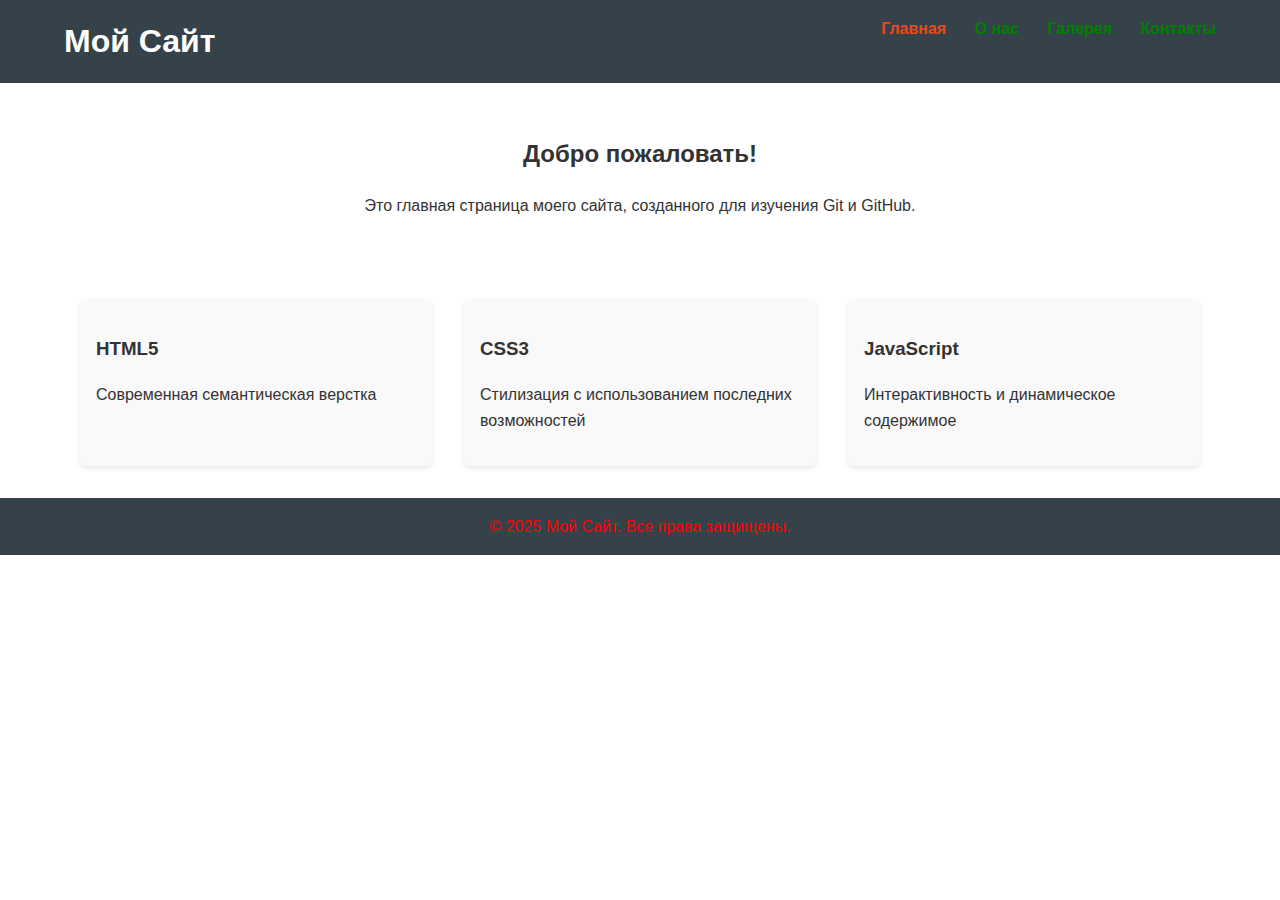
<file: index.html>
<!DOCTYPE html>
<html lang="ru">
<head>
    <meta charset="UTF-8">
    <meta name="viewport" content="width=device-width, initial-scale=1.0">
    <title>Мой сайт - Главная</title>
    <link rel="stylesheet" href="styles/main.css">
    <link rel="stylesheet" href="styles/header.css">
    <link rel="stylesheet" href="styles/footer.css">
</head>
<body>
    <header class="site-header">
        <div class="container">
            <h1 class="logo">Мой Сайт</h1>
            <nav class="main-nav">
                <ul>
                    <li><a href="index.html" class="active">Главная</a></li>
                    <li><a href="pages/about.html">О нас</a></li>
                    <li><a href="pages/gallery.html">Галерея</a></li>
                    <li><a href="pages/contact.html">Контакты</a></li>
                </ul>
            </nav>
        </div>
    </header>

    <main class="container">
        <section class="hero">
            <h2>Добро пожаловать!</h2>
            <p>Это главная страница моего сайта, созданного для изучения Git и GitHub.</p>
        </section>

        <section class="features">
            <article class="feature-card">
                <h3>HTML5</h3>
                <p>Современная семантическая верстка</p>
            </article>
            <article class="feature-card">
                <h3>CSS3</h3>
                <p>Стилизация с использованием последних возможностей</p>
            </article>
            <article class="feature-card">
                <h3>JavaScript</h3>
                <p>Интерактивность и динамическое содержимое</p>
            </article>
        </section>
    </main>

    <footer class="site-footer">
        <div class="container">
            <p>&copy; 2025 Мой Сайт. Все права защищены.</p>
        </div>
    </footer>

    <script src="scripts/main.js"></script>
</body>
</html>
</file>
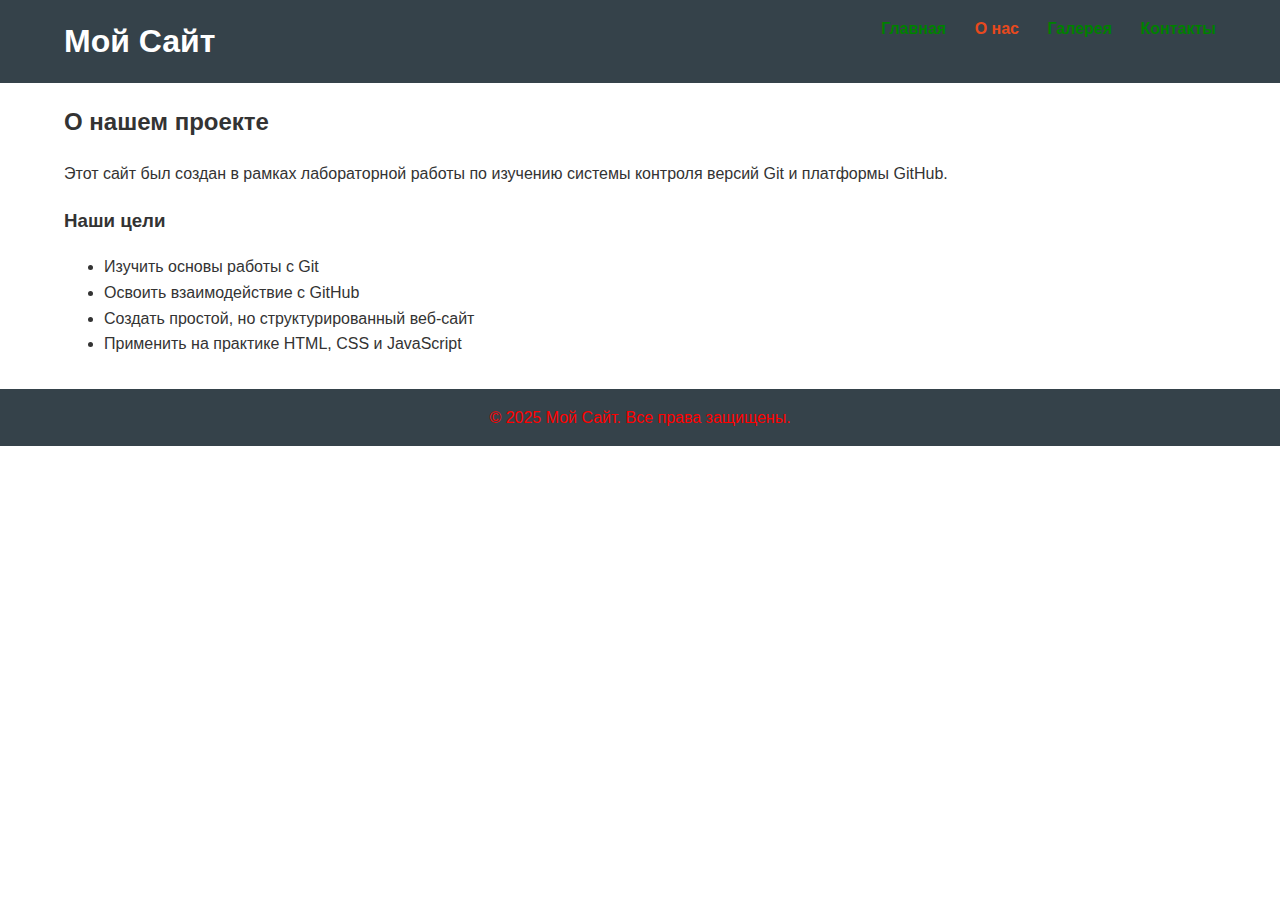
<file: pages/about.html>
<!DOCTYPE html>
<html lang="ru">
<head>
    <meta charset="UTF-8">
    <meta name="viewport" content="width=device-width, initial-scale=1.0">
    <title>Мой сайт - О нас</title>
    <link rel="stylesheet" href="../styles/main.css">
    <link rel="stylesheet" href="../styles/header.css">
    <link rel="stylesheet" href="../styles/footer.css">
</head>
<body>
    <header class="site-header">
        <div class="container">
            <h1 class="logo">Мой Сайт</h1>
            <nav class="main-nav">
                <ul>
                    <li><a href="../index.html">Главная</a></li>
                    <li><a href="about.html" class="active">О нас</a></li>
                    <li><a href="gallery.html">Галерея</a></li>
                    <li><a href="contact.html">Контакты</a></li>
                </ul>
            </nav>
        </div>
    </header>

    <main class="container">
        <article>
            <h2>О нашем проекте</h2>
            <p>Этот сайт был создан в рамках лабораторной работы по изучению системы контроля версий Git и платформы GitHub.</p>
            
            <h3>Наши цели</h3>
            <ul>
                <li>Изучить основы работы с Git</li>
                <li>Освоить взаимодействие с GitHub</li>
                <li>Создать простой, но структурированный веб-сайт</li>
                <li>Применить на практике HTML, CSS и JavaScript</li>
            </ul>
        </article>
    </main>

    <footer class="site-footer">
        <div class="container">
            <p>&copy; 2025 Мой Сайт. Все права защищены.</p>
        </div>
    </footer>

    <script src="../scripts/main.js"></script>
</body>
</html>
</file>
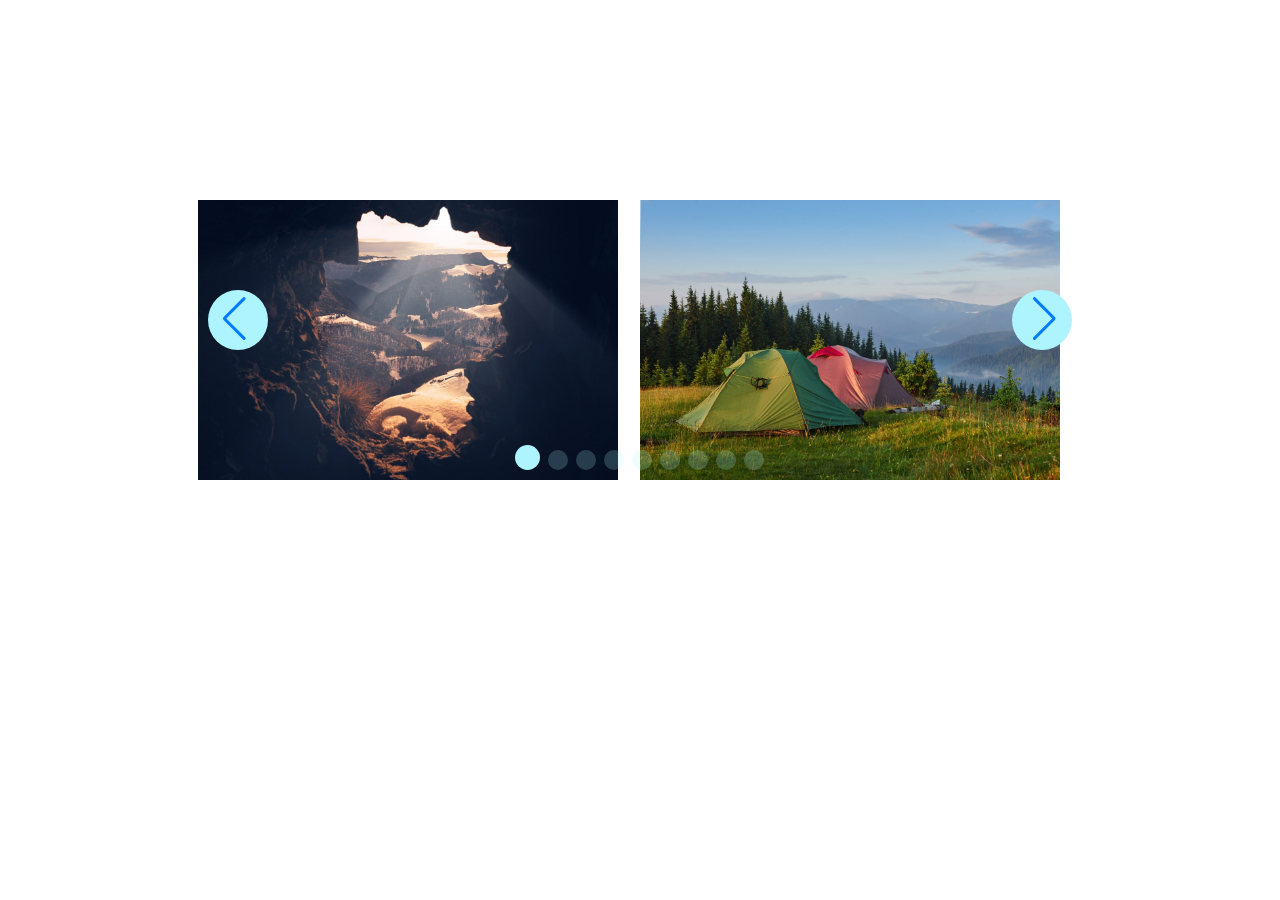
<file: pages/gallery.html>
<!DOCTYPE html>
<html lang="en">
<head>
    <meta charset="UTF-8">
    <meta name="viewport" content="width=device-width, initial-scale=1.0">
    <title>Gallery</title>
    <link rel="stylesheet" href="../styles/gallery.css">
    <link rel="stylesheet" href="https://cdn.jsdelivr.net/npm/swiper@8/swiper-bundle.min.css">
    <script src="https://cdn.jsdelivr.net/npm/swiper@8/swiper-bundle.min.js"></script>    
</head>
<body>
    <div class="swiper sample-slider">
        <div class="swiper-button-prev"></div>
        <div class="swiper-button-next"></div>
        <div class="swiper-pagination" ></div>
 
        <div class="swiper-wrapper">
            <div class="swiper-slide"><img src="../images/cave.jpg" alt=""></div>
            <div class="swiper-slide"><img src="../images/camp.jpg" alt=""></div>
            <div class="swiper-slide"><img src="../images/forest.jpg" alt=""></div>
            <div class="swiper-slide"><img src="../images/mountain.jpg" alt=""></div>
            <div class="swiper-slide"><img src="../images/lake.jpg" alt=""></div>
            <div class="swiper-slide"><img src="../images/nature.jpg" alt=""></div>
            <div class="swiper-slide"><img src="../images/china.jpg" alt=""></div>
            <div class="swiper-slide"><img src="../images/slovenia.jpg" alt=""></div>
            <div class="swiper-slide"><img src="../images/bali.jpg" alt=""></div>
        </div>
    </div>

    <script src="../scripts/gallery.js"></script>
</body>
</html>
</file>
<file: styles/main.css>
body {
    font-family: 'Arial', sans-serif;
    line-height: 1.6;
    margin: 0;
    padding: 0;
    color: #333;
}

.container {
    width: 90%;
    max-width: 1200px;
    margin: 0 auto;
    padding: 0 15px;
}

.features {
    display: flex;
    justify-content: space-between;
    margin: 2rem 0;
}

.feature-card {
    flex: 1;
    padding: 1rem;
    margin: 0 1rem;
    background: #f9f9f9;
    border-radius: 5px;
    box-shadow: 0 2px 5px rgba(0,0,0,0.1);
}

.hero {
    padding: 2rem 0;
    text-align: center;
}

.contact-form {
    max-width: 600px;
    margin: 2rem auto;
    padding: 1rem;
    background: #f9f9f9;
    border-radius: 5px;
}

.form-group {
    margin-bottom: 1rem;
}

.form-group label {
    display: block;
    margin-bottom: 0.5rem;
}

.form-group input,
.form-group textarea {
    width: 100%;
    padding: 0.5rem;
    border: 1px solid #ddd;
    border-radius: 4px;
}

button[type="submit"] {
    background: #35424a;
    color: white;
    padding: 0.5rem 1rem;
    border: none;
    border-radius: 4px;
    cursor: pointer;
}

button[type="submit"]:hover {
    background: #e8491d;
}
</file>
<file: styles/header.css>
.site-header {
    background: #35424a;
    color: white;
    padding: 1rem 0;
}

.logo {
    margin: 0;
    display: inline-block;
}

.main-nav {
    display: inline-block;
    float: right;
}

.main-nav ul {
    list-style: none;
    margin: 0;
    padding: 0;
}

.main-nav li {
    display: inline-block;
    margin-left: 1.5rem;
}

.main-nav a {
    color: green;
    text-decoration: none;
    font-weight: bold;
}

.main-nav a:hover, .main-nav a.active {
    color: #e8491d;
}
</file>
<file: styles/footer.css>
.site-footer {
    background: #35424a;
    color: red;
    text-align: center;
    padding: 1rem 0;
    margin-top: 2rem;
}

.site-footer p {
    margin: 0;
}
</file>
<file: styles/gallery.css>
.swiper{
    margin-top: 200px;
}

.swiper-slide img{
    width: 100px;
    padding-right: 10px;
}

.sample-slider{
    width: 70%;
}

.sample-slider img{
    width: 95%;
 
}

.sample-slider .swiper-pagination-bullet{
    width: 20px;
    height: 20px;
    background-color: #adf4ff;
    transition-timing-function: linear;
}


.swiper-pagination .swiper-pagination-bullet-active {
    opacity: 1;
    width: 25px;
    height: 25px;
  }

.swiper-pagination-bullet-active-prev,  .swiper-pagination-bullet-active-next{
    opacity: 1;
    width: 15px;
    height: 15px;
}
  

.sample-slider .swiper-wrapper{
    transition-timing-function: linear;
}

.swiper-button-prev, .swiper-button-next {
    width: 60px !important;
    height: 60px !important;
    background-color: #adf4ff; 
    transform: translateY(-50%); 
    position: relative;
    border-radius: 50px;
}

.swiper-button-prev::after, .swiper-button-next::after {
    position: absolute;
    top: 12%;
    left: 25%;
    width: 100% !important; 
    height: 100% !important;
}

.swiper-button-next::after {
    left: 35%;
}

img{
    cursor: pointer;
}
</file>
